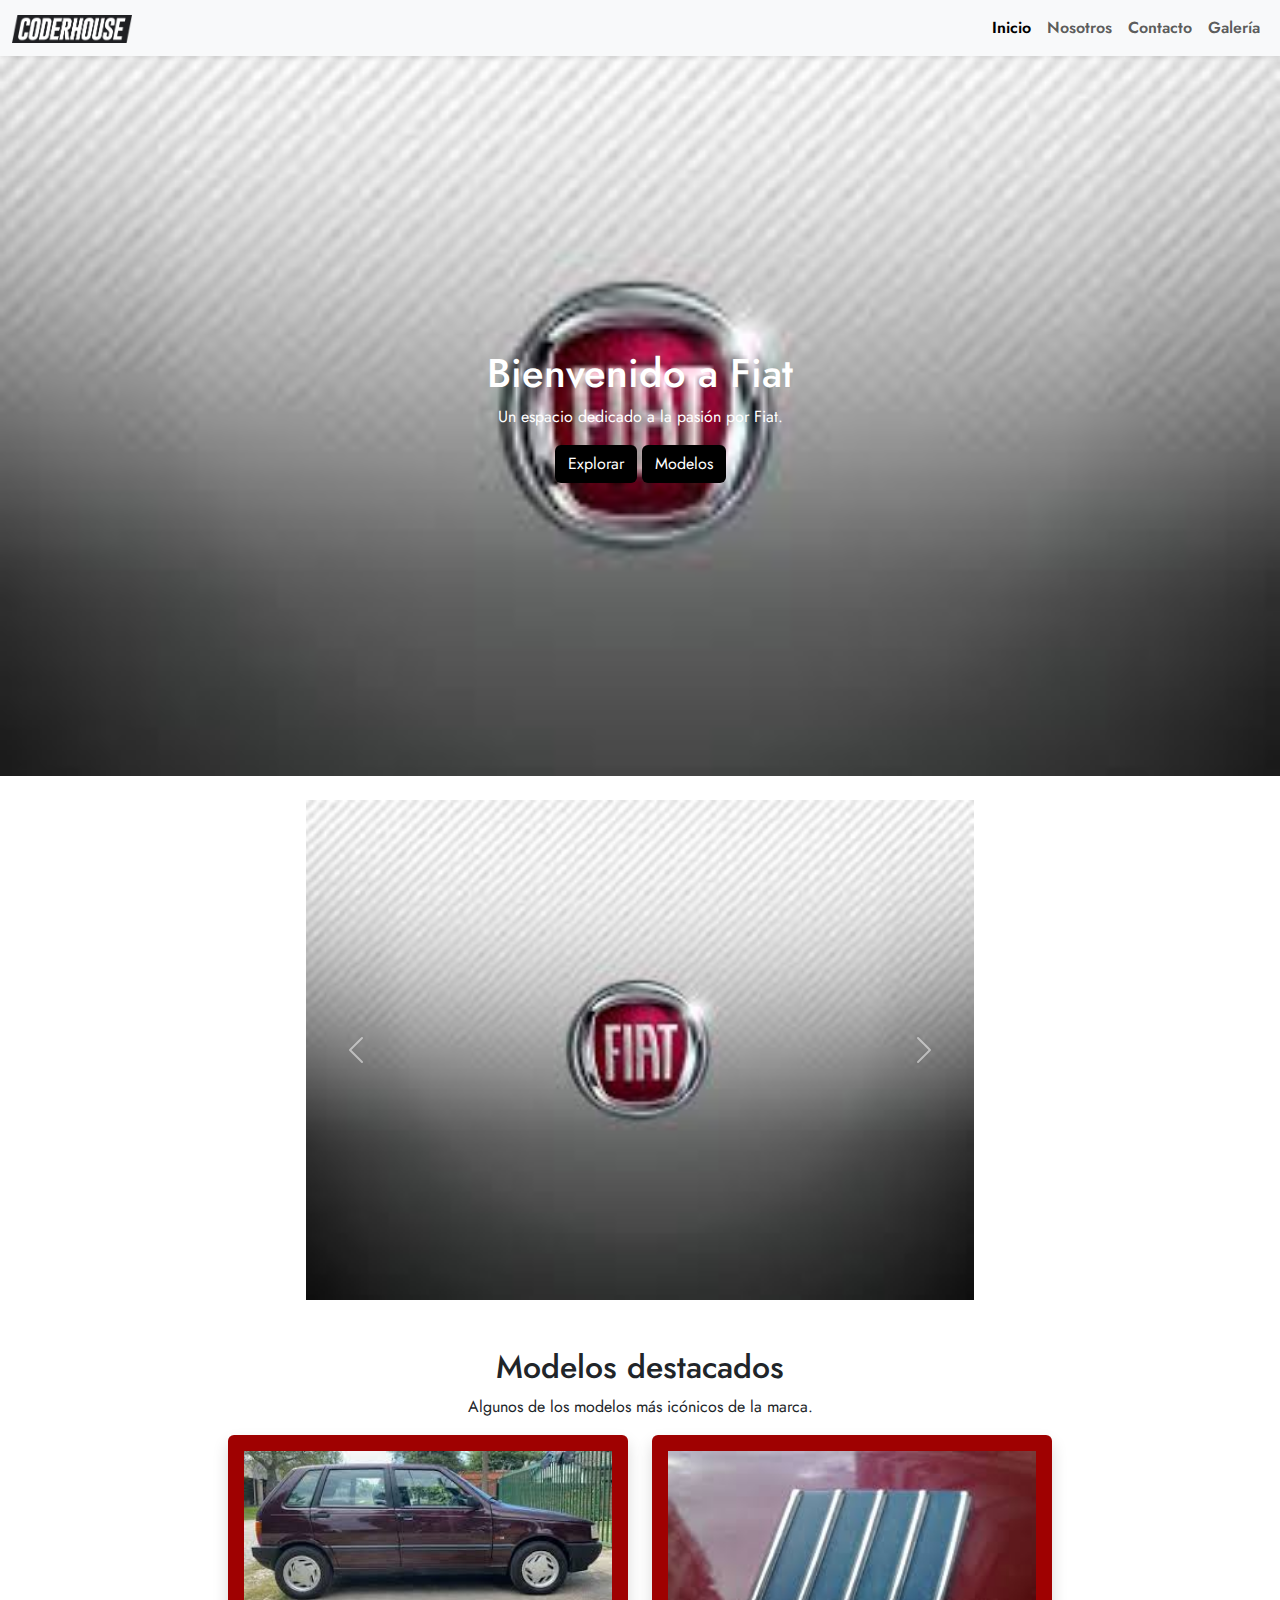
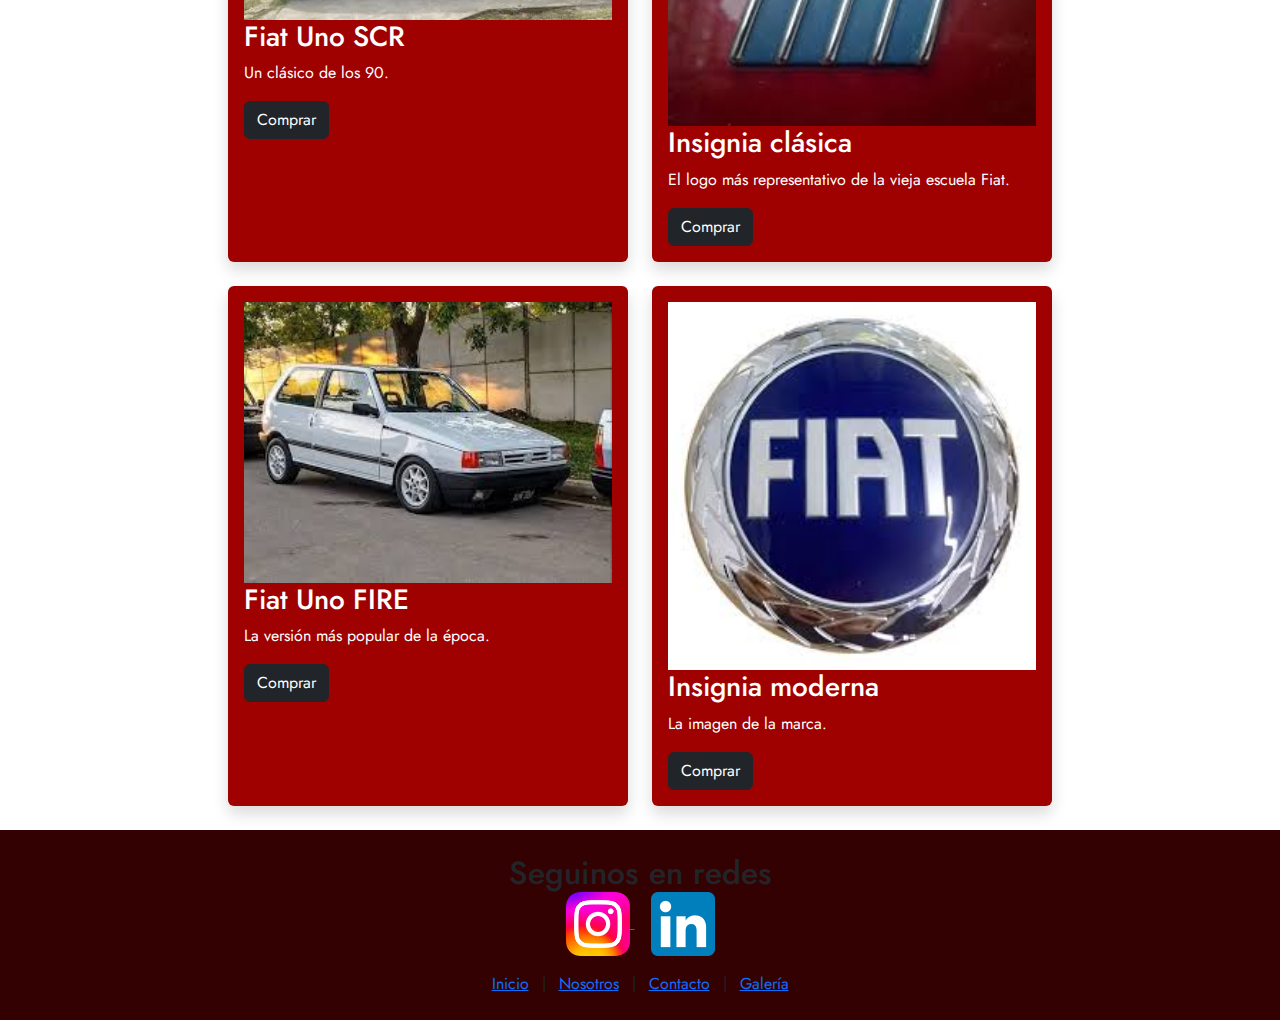
<file: index.html>
<!DOCTYPE html>
<html lang="es">
  <head>
    <meta charset="UTF-8" />
    <meta name="viewport" content="width=device-width, initial-scale=1.0" />
    <title>Proyecto Fiat</title>

    <link
      href="https://cdn.jsdelivr.net/npm/bootstrap@5.3.2/dist/css/bootstrap.min.css"
      rel="stylesheet"
    />
    <script src="https://cdn.jsdelivr.net/npm/bootstrap@5.3.2/dist/js/bootstrap.bundle.min.js"></script>

    <link rel="preconnect" href="https://fonts.googleapis.com">
    <link rel="preconnect" href="https://fonts.gstatic.com" crossorigin>
    <link href="https://fonts.googleapis.com/css2?family=Jost:wght@200;300;400;500;600;700&display=swap" rel="stylesheet">

    <link rel="stylesheet" href="./css/styles.css" />
  </head>

  <body>

    <header>
      <nav class="navbar navbar-expand-lg bg-light shadow-sm">
        <div class="container-fluid">
          <a class="navbar-brand" href="./index.html">
            <img src="./img/logotipo-coderhouse.png" width="120" alt="Logo Coderhouse">
          </a>

          <button
            class="navbar-toggler"
            type="button"
            data-bs-toggle="collapse"
            data-bs-target="#miMenu"
          >
            <span class="navbar-toggler-icon"></span>
          </button>

          <div class="collapse navbar-collapse" id="miMenu">
            <ul class="navbar-nav ms-auto fw-semibold">
              <li class="nav-item">
                <a class="nav-link active" href="./index.html">Inicio</a>
              </li>
              <li class="nav-item">
                <a class="nav-link" href="./pages/nosotros.html">Nosotros</a>
              </li>
              <li class="nav-item">
                <a class="nav-link" href="./pages/contacto.html">Contacto</a>
              </li>
              <li class="nav-item">
                <a class="nav-link" href="./pages/galeria.html">Galería</a>
              </li>
            </ul>
          </div>
        </div>
      </nav>

      <div class="index-header">
        <div class="header-hero text-center text-white p-5">
          <h1>Bienvenido a Fiat</h1>
          <p>Un espacio dedicado a la pasión por Fiat.</p>
          <a class="index-header-botones btn" href="#">Explorar</a>
          <a class="index-header-botones btn" href="#">Modelos</a>
        </div>
      </div>
    </header>

    <main class="container py-4">

      <div
        id="fiatCarousel"
        class="carousel slide mb-5"
        data-bs-ride="carousel"
      >
        <div class="carousel-inner">
          <div class="carousel-item active">
            <img src="./img/Fiat.jpg" class="d-block" alt="Fiat clásico rojo">
          </div>
          <div class="carousel-item">
            <img src="./img/FiatUnoSCR.jpg" class="d-block" alt="Fiat Uno SCR modelo 1990">
          </div>
          <div class="carousel-item">
            <img src="./img/FiatUnoFIRE.jpg" class="d-block" alt="Fiat Uno FIRE primera generación">
          </div>
        </div>

        <button class="carousel-control-prev" type="button" data-bs-target="#fiatCarousel" data-bs-slide="prev">
          <span class="carousel-control-prev-icon"></span>
        </button>

        <button class="carousel-control-next" type="button" data-bs-target="#fiatCarousel" data-bs-slide="next">
          <span class="carousel-control-next-icon"></span>
        </button>
      </div>

      <h2>Modelos destacados</h2>
      <p>Algunos de los modelos más icónicos de la marca.</p>

      <section class="d-flex flex-wrap justify-content-center gap-4">

        <article class="main-card-contenedor p-3 rounded shadow text-white">
          <img src="./img/FiatUnoSCR.jpg" alt="Fiat Uno SCR rojo">
          <h3>Fiat Uno SCR</h3>
          <p>Un clásico de los 90.</p>
          <button class="btn btn-dark">Comprar</button>
        </article>

        <article class="main-card-contenedor p-3 rounded shadow text-white">
          <img src="./img/FiatInsigniaVieja.jpg" alt="Insignia Fiat clásica">
          <h3>Insignia clásica</h3>
          <p>El logo más representativo de la vieja escuela Fiat.</p>
          <button class="btn btn-dark">Comprar</button>
        </article>

        <article class="main-card-contenedor p-3 rounded shadow text-white">
          <img src="./img/FiatUnoFIRE.jpg" alt="Fiat Uno Fire azul">
          <h3>Fiat Uno FIRE</h3>
          <p>La versión más popular de la época.</p>
          <button class="btn btn-dark">Comprar</button>
        </article>

        <article class="main-card-contenedor p-3 rounded shadow text-white">
          <img src="./img/FiatInsigniaNueva.jpg" alt="Insignia Fiat moderna">
          <h3>Insignia moderna</h3>
          <p>La imagen de la marca.</p>
          <button class="btn btn-dark">Comprar</button>
        </article>

      </section>
    </main>

    <footer class="text-center p-4">
      <h2>Seguinos en redes</h2>

      <a href="https://www.instagram.com/fiat/" target="_blank">
        <img class="logosFooter" src="./img/instagramLogo.png" alt="Instagram Fiat">
      </a>

      <a href="https://www.linkedin.com/company/fiatauto/" target="_blank">
        <img class="logosFooter" src="./img/LinkedInLogo.png" alt="LinkedIn Fiat">
      </a>

      <div class="mt-3">
        <a href="./index.html">Inicio</a> |
        <a href="./pages/nosotros.html">Nosotros</a> |
        <a href="./pages/contacto.html">Contacto</a> |
        <a href="./pages/galeria.html">Galería</a>
      </div>
    </footer>

  </body>
</html>
</file>
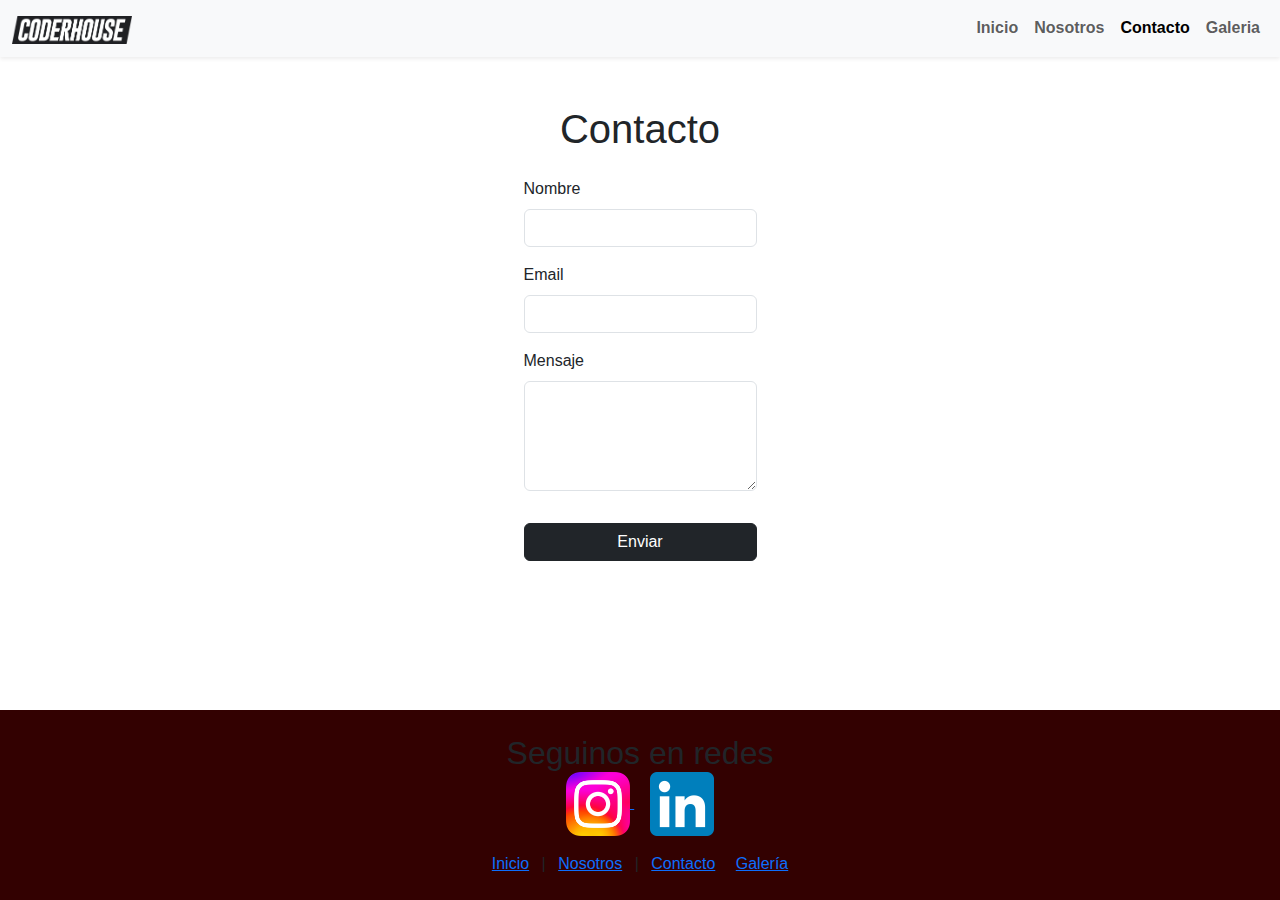
<file: pages/contacto.html>
<!DOCTYPE html>
<html lang="es">
<head>
  <meta charset="UTF-8" />
  <meta name="viewport" content="width=device-width, initial-scale=1.0" />

  <title>Contacto</title>

  <link
    href="https://cdn.jsdelivr.net/npm/bootstrap@5.3.2/dist/css/bootstrap.min.css"
    rel="stylesheet"
  />
  <script
    src="https://cdn.jsdelivr.net/npm/bootstrap@5.3.2/dist/js/bootstrap.bundle.min.js"
  ></script>

  <link rel="stylesheet" href="../css/styles.css" />
</head>

<body>

  <nav class="navbar navbar-expand-lg bg-light shadow-sm">
    <div class="container-fluid">
      <a class="navbar-brand" href="../index.html">
        <img src="../img/logotipo-coderhouse.png" width="120" alt="Logo Coderhouse">
      </a>

      <button class="navbar-toggler" data-bs-toggle="collapse" data-bs-target="#miMenu">
        <span class="navbar-toggler-icon"></span>
      </button>

      <div class="collapse navbar-collapse" id="miMenu">
        <ul class="navbar-nav ms-auto fw-semibold">
          <li class="nav-item"><a class="nav-link" href="../index.html">Inicio</a></li>
          <li class="nav-item"><a class="nav-link" href="./nosotros.html">Nosotros</a></li>
          <li class="nav-item"><a class="nav-link active" href="./contacto.html">Contacto</a></li>
          <li class="nav-item"><a class="nav-link" href="./galeria.html">Galeria</a></li>
        </ul>
      </div>
    </div>
  </nav>

  <main class="container py-5">
    <h1 class="text-center mb-4">Contacto</h1>

    <form class="mx-auto" style="max-width: 500px;">
      <div class="mb-3">
        <label class="form-label">Nombre</label>
        <input type="text" class="form-control" required>
      </div>

      <div class="mb-3">
        <label class="form-label">Email</label>
        <input type="email" class="form-control" required>
      </div>

      <div class="mb-3">
        <label class="form-label">Mensaje</label>
        <textarea class="form-control" rows="4" required></textarea>
      </div>

      <button type="submit" class="btn btn-dark w-100 mt-3">Enviar</button>
    </form>
  </main>

  <footer class="text-center p-4">
    <h2>Seguinos en redes</h2>

    <a href="https://www.instagram.com/fiat/" target="_blank">
      <img class="logosFooter" src="../img/instagramLogo.png" alt="Instagram Fiat" />
    </a>

    <a href="https://www.linkedin.com/company/fiatauto/" target="_blank">
      <img class="logosFooter" src="../img/LinkedInLogo.png" alt="LinkedIn Fiat" />
    </a>

    <div class="mt-3">
      <a href="../index.html">Inicio</a> |
      <a href="./nosotros.html">Nosotros</a> |
      <a href="./contacto.html">Contacto</a>
      <a href="./galeria.html">Galería</a>
    </div>
  </footer>

</body>
</html>
</file>
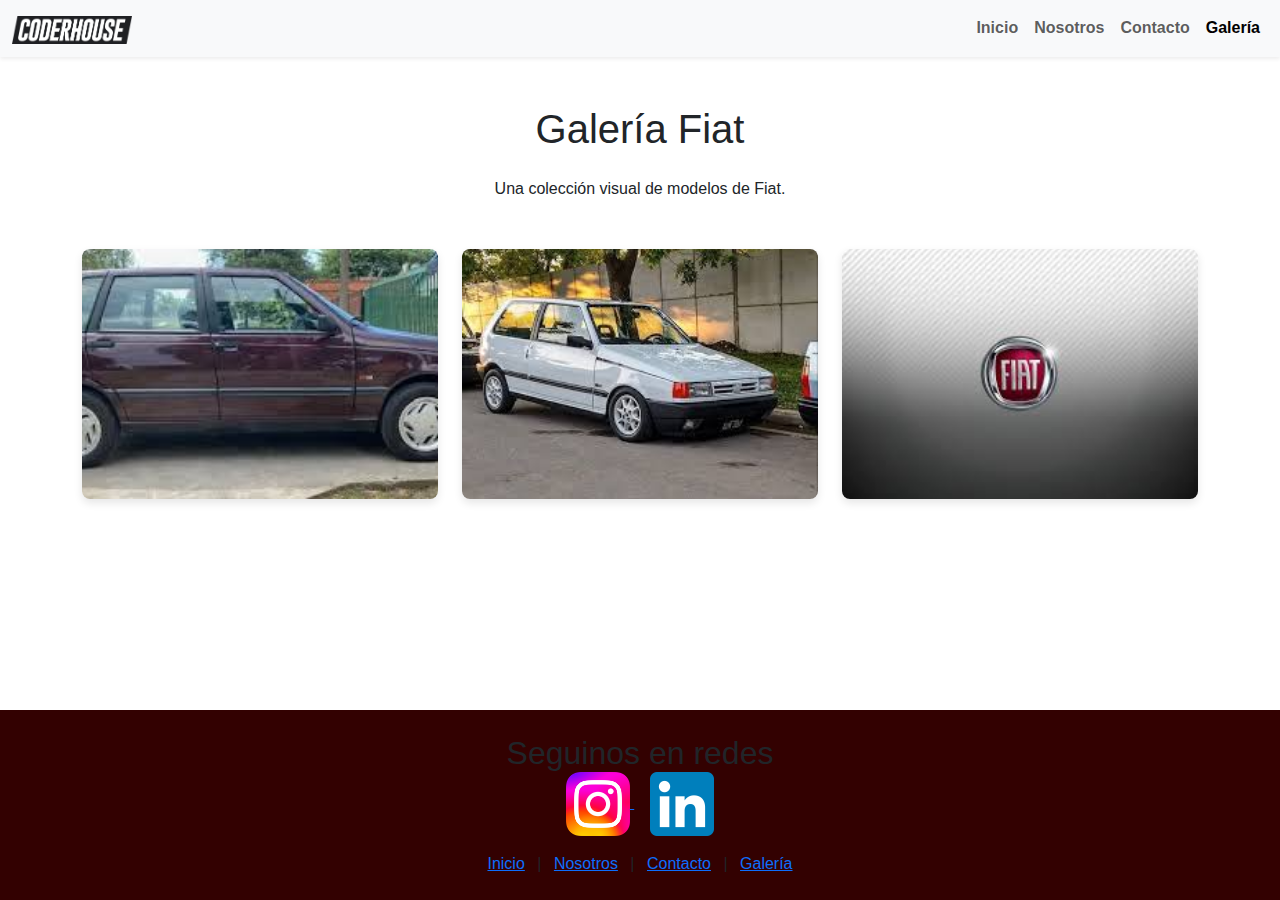
<file: pages/galeria.html>
<!DOCTYPE html>
<html lang="es">
<head>
  <meta charset="UTF-8">
  <meta name="viewport" content="width=device-width, initial-scale=1.0">
  <title>Galería</title>

  <link
    href="https://cdn.jsdelivr.net/npm/bootstrap@5.3.2/dist/css/bootstrap.min.css"
    rel="stylesheet"
  />
  <script src="https://cdn.jsdelivr.net/npm/bootstrap@5.3.2/dist/js/bootstrap.bundle.min.js"></script>

  <link rel="stylesheet" href="../css/styles.css">
</head>

<body>

  <nav class="navbar navbar-expand-lg bg-light shadow-sm">
    <div class="container-fluid">
      <a class="navbar-brand" href="../index.html">
        <img src="../img/logotipo-coderhouse.png" width="120" alt="Logo Coderhouse">
      </a>

      <button class="navbar-toggler" data-bs-toggle="collapse" data-bs-target="#miMenu">
        <span class="navbar-toggler-icon"></span>
      </button>

      <div class="collapse navbar-collapse" id="miMenu">
        <ul class="navbar-nav ms-auto fw-semibold">
          <li class="nav-item"><a class="nav-link" href="../index.html">Inicio</a></li>
          <li class="nav-item"><a class="nav-link" href="./nosotros.html">Nosotros</a></li>
          <li class="nav-item"><a class="nav-link" href="./contacto.html">Contacto</a></li>
          <li class="nav-item"><a class="nav-link active" href="./galeria.html">Galería</a></li>
        </ul>
      </div>
    </div>
  </nav>

  <main class="container py-5">
    <h1 class="text-center mb-4">Galería Fiat</h1>

    <p class="text-center mb-5">
      Una colección visual de modelos de Fiat.
    </p>

    <div class="row g-4">
      <div class="col-sm-6 col-md-4">
        <img src="../img/FiatUnoSCR.jpg" class="img-fluid" alt="Fiat Uno SCR">
      </div>
      <div class="col-sm-6 col-md-4">
        <img src="../img/FiatUnoFIRE.jpg" class="img-fluid" alt="Fiat Uno Fire">
      </div>
      <div class="col-sm-6 col-md-4">
        <img src="../img/Fiat.jpg" class="img-fluid" alt="Fiat clásico rojo">
      </div>
    </div>
  </main>

  <footer class="text-center p-4">
    <h2>Seguinos en redes</h2>

    <a href="https://www.instagram.com/fiat/" target="_blank">
      <img class="logosFooter" src="../img/instagramLogo.png" alt="Instagram Fiat">
    </a>

    <a href="https://www.linkedin.com/company/fiatauto/" target="_blank">
      <img class="logosFooter" src="../img/LinkedInLogo.png" alt="LinkedIn Fiat">
    </a>

    <div class="mt-3">
      <a href="../index.html">Inicio</a> |
      <a href="./nosotros.html">Nosotros</a> |
      <a href="./contacto.html">Contacto</a> |
      <a href="./galeria.html">Galería</a>
    </div>
  </footer>

</body>
</html>
</file>
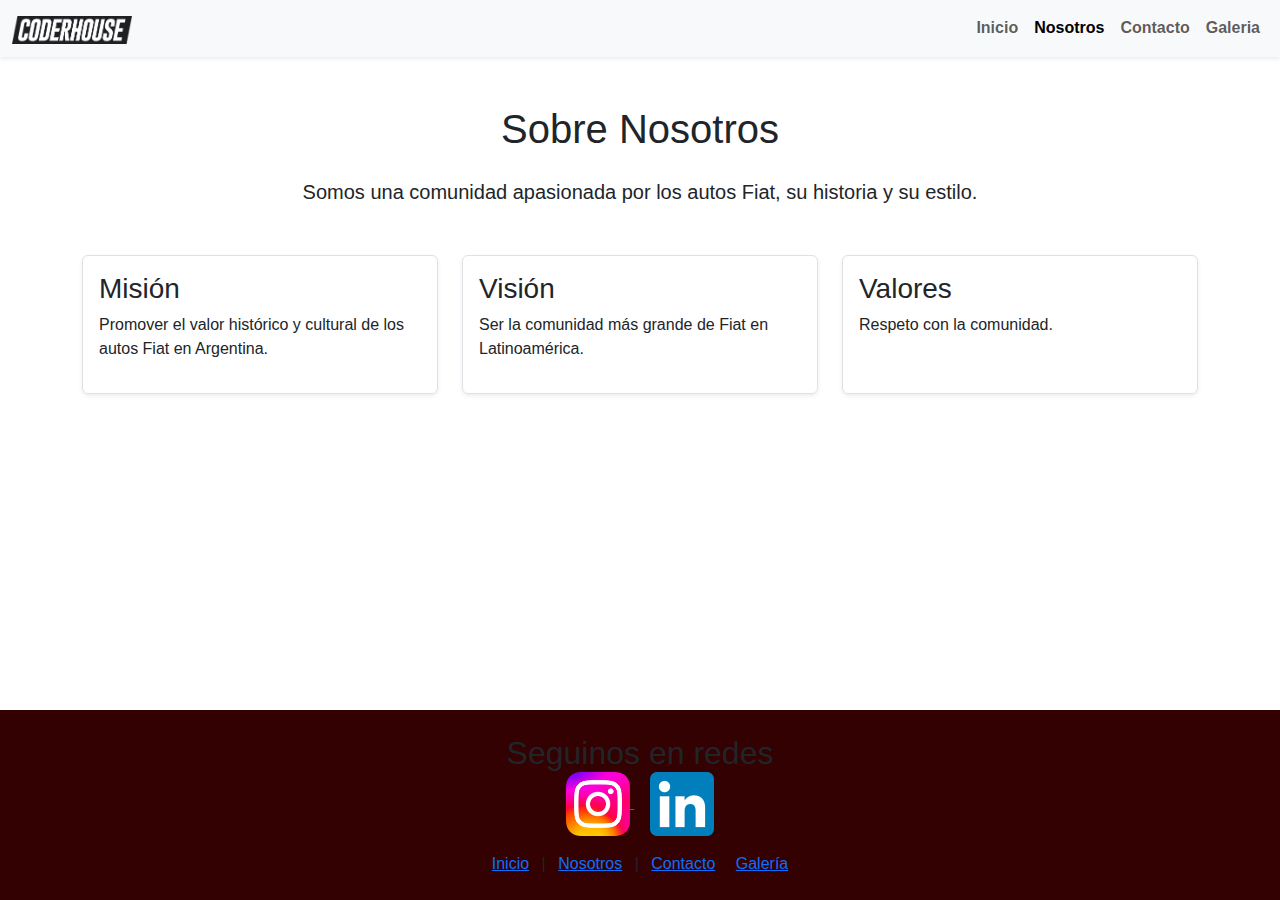
<file: pages/nosotros.html>
<!DOCTYPE html>
<html lang="es">
<head>
  <meta charset="UTF-8" />
  <meta name="viewport" content="width=device-width, initial-scale=1.0" />

  <title>Nosotros</title>

  <link
    href="https://cdn.jsdelivr.net/npm/bootstrap@5.3.2/dist/css/bootstrap.min.css"
    rel="stylesheet"
  />
  <script
    src="https://cdn.jsdelivr.net/npm/bootstrap@5.3.2/dist/js/bootstrap.bundle.min.js"
  ></script>

  <link rel="stylesheet" href="../css/styles.css" />
</head>

<body>

  <nav class="navbar navbar-expand-lg bg-light shadow-sm">
    <div class="container-fluid">
      <a class="navbar-brand" href="../index.html">
        <img src="../img/logotipo-coderhouse.png" width="120" alt="Logo Coderhouse">
      </a>

      <button class="navbar-toggler" data-bs-toggle="collapse" data-bs-target="#miMenu">
        <span class="navbar-toggler-icon"></span>
      </button>

      <div class="collapse navbar-collapse" id="miMenu">
        <ul class="navbar-nav ms-auto fw-semibold">
          <li class="nav-item"><a class="nav-link" href="../index.html">Inicio</a></li>
          <li class="nav-item"><a class="nav-link active" href="./nosotros.html">Nosotros</a></li>
          <li class="nav-item"><a class="nav-link" href="./contacto.html">Contacto</a></li>
          <li class="nav-item"><a class="nav-link" href="./galeria.html">Galeria</a></li>
        </ul>
      </div>
    </div>
  </nav>

  <main class="container py-5">
    <h1 class="text-center mb-4">Sobre Nosotros</h1>

    <p class="lead text-center mb-5">
      Somos una comunidad apasionada por los autos Fiat, su historia y su estilo.
    </p>

    <div class="row g-4">
      <div class="col-md-4">
        <div class="p-3 border rounded shadow-sm h-100">
          <h3>Misión</h3>
          <p>Promover el valor histórico y cultural de los autos Fiat en Argentina.</p>
        </div>
      </div>

      <div class="col-md-4">
        <div class="p-3 border rounded shadow-sm h-100">
          <h3>Visión</h3>
          <p>Ser la comunidad más grande de Fiat en Latinoamérica.</p>
        </div>
      </div>

      <div class="col-md-4">
        <div class="p-3 border rounded shadow-sm h-100">
          <h3>Valores</h3>
          <p>Respeto con la comunidad.</p>
        </div>
      </div>
    </div>

  </main>

  <footer class="text-center p-4">
    <h2>Seguinos en redes</h2>

    <a href="https://www.instagram.com/fiat/" target="_blank">
      <img class="logosFooter" src="../img/instagramLogo.png" alt="Instagram Fiat" />
    </a>

    <a href="https://www.linkedin.com/company/fiatauto/" target="_blank">
      <img class="logosFooter" src="../img/LinkedInLogo.png" alt="LinkedIn Fiat" />
    </a>

    <div class="mt-3">
      <a href="../index.html">Inicio</a> |
      <a href="./nosotros.html">Nosotros</a> |
      <a href="./contacto.html">Contacto</a>
      <a href="./galeria.html">Galería</a>
    </div>
  </footer>

</body>
</html>
</file>
<file: css/styles.css>
* {
  margin: 0;
  padding: 0;
  box-sizing: border-box;
  font-family: "Jost", sans-serif;
}

html,
body {
  height: 100%;
}

body {
  display: flex;
  flex-direction: column;
}

.index-footer-flex-container, .index-header {
  display: flex;
  justify-content: center;
  align-items: center;
}

.index-header {
  background-image: url(../img/Fiat.jpg);
  background-repeat: no-repeat;
  background-size: cover;
  background-position: center;
  min-height: 80vh;
  padding: 2rem;
  text-align: center;
}

.index-header-botones {
  background-color: #000;
  color: #fff;
}

html,
body {
  height: 100%;
}

body {
  display: flex;
  flex-direction: column;
}

main {
  flex: 1;
  display: flex;
  flex-direction: column;
  align-items: center;
}

.carousel-item img {
  height: 500px;
  width: 100%;
  object-fit: cover;
}

main .row img {
  display: block;
  margin: 0 auto;
  height: 250px;
  width: 100%;
  object-fit: cover;
  border-radius: 8px;
  box-shadow: 0 4px 8px rgba(0, 0, 0, 0.1);
  transition: transform 0.3s ease;
}
main .row img:hover {
  transform: scale(1.02);
}

footer {
  background-color: #330101;
  padding: 2rem 1rem;
  text-align: center;
}

footer h2,
footer a {
  margin: 0 0.5rem;
}

.index-footer-flex-container {
  gap: 1rem;
  margin: 1rem 0;
}

.logosFooter {
  width: 4rem;
  height: auto;
  max-height: 4rem;
  object-fit: contain;
}

.main-card-contenedor {
  background-color: rgb(159, 1, 1);
  width: 100%;
  max-width: 25rem;
  border-radius: 10px;
}
.main-card-contenedor img {
  width: 100%;
  display: block;
  object-fit: cover;
}

/*# sourceMappingURL=styles.css.map */
</file>
